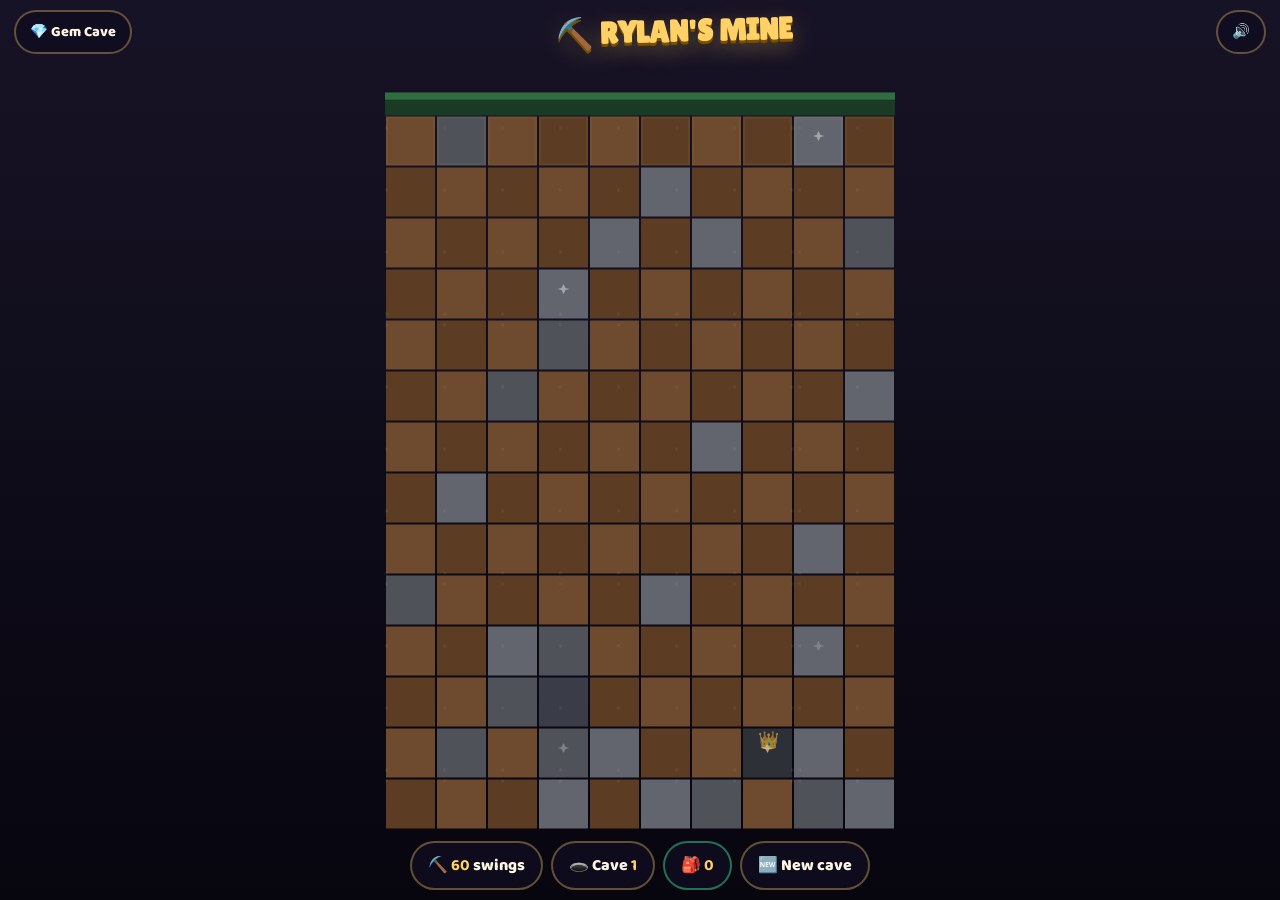
<file: mine.html>
<!DOCTYPE html>
<html lang="en">
<head>
  <meta charset="UTF-8">
  <meta name="viewport" content="width=device-width, initial-scale=1.0, maximum-scale=1.0, user-scalable=no">
  <title>Rylan's Mine — Dig for Treasure!</title>
  <meta name="description" content="Tap-to-dig mining game: procedural caves full of real gemstones from Rylan's Gem Cave.">
  <link rel="icon" href="data:image/svg+xml,%3Csvg xmlns='http://www.w3.org/2000/svg' viewBox='0 0 100 100'%3E%3Ctext y='80' font-size='80'%3E⛏️%3C/text%3E%3C/svg%3E">
  <link rel="preconnect" href="https://fonts.googleapis.com">
  <link rel="preconnect" href="https://fonts.gstatic.com" crossorigin>
  <link href="https://fonts.googleapis.com/css2?family=Lilita+One&family=Baloo+2:wght@500;600;700;800&display=swap" rel="stylesheet">
  <link rel="stylesheet" href="mine.css">
</head>
<body>
  <canvas id="mine"></canvas>

  <header class="mine-top">
    <a class="pill" href="./">💎 Gem Cave</a>
    <h1>⛏️ RYLAN'S MINE</h1>
    <button class="pill" id="muteBtn">🔊</button>
  </header>

  <div class="hud">
    <div class="pill">⛏️ <b id="swings">60</b> swings</div>
    <div class="pill">🕳️ Cave <b id="caveNum">1</b></div>
    <button class="pill" id="bagBtn">🎒 <b id="bagCount">0</b></button>
    <button class="pill" id="newCaveBtn">🆕 New cave</button>
  </div>

  <div id="toast"></div>
  <div id="overlay"></div>

  <script type="module" src="mine.js"></script>
</body>
</html>
</file>
<file: mine.css>
:root {
  --gem: #3dd68c;
  --ink: #fdf6e3;
  --gold: #ffd166;
  --card-bg: rgba(16, 13, 32, 0.85);
}

* { margin: 0; padding: 0; box-sizing: border-box; }

html, body {
  height: 100%;
  overflow: hidden;
  background: #0b0916;
  font-family: 'Baloo 2', sans-serif;
  color: var(--ink);
  -webkit-tap-highlight-color: transparent;
  touch-action: manipulation;
}

#mine {
  position: fixed;
  inset: 0;
  display: block;
  touch-action: none;
}

.mine-top {
  position: fixed;
  top: 0;
  left: 0;
  right: 0;
  z-index: 10;
  display: flex;
  align-items: center;
  justify-content: space-between;
  gap: 8px;
  padding: 10px 14px;
  pointer-events: none;
}
.mine-top > * { pointer-events: auto; }

.mine-top h1 {
  font-family: 'Lilita One', cursive;
  font-size: clamp(1.2rem, 4vw, 1.9rem);
  color: var(--gold);
  text-shadow: 0 3px 0 #7a4f00, 0 8px 24px rgba(255, 209, 102, 0.35);
  transform: rotate(-1.5deg);
}

.pill {
  font-family: 'Baloo 2', sans-serif;
  font-weight: 800;
  font-size: 0.9rem;
  color: var(--ink);
  background: rgba(16, 13, 32, 0.8);
  border: 2px solid rgba(255, 209, 102, 0.35);
  border-radius: 999px;
  padding: 8px 14px;
  text-decoration: none;
  cursor: pointer;
}
.pill:active { transform: scale(0.94); }

.hud {
  position: fixed;
  bottom: 10px;
  left: 0;
  right: 0;
  z-index: 10;
  display: flex;
  justify-content: center;
  flex-wrap: wrap;
  gap: 8px;
  padding: 0 10px;
}

.hud .pill { font-size: 1rem; padding: 10px 16px; }
.hud .pill b { color: var(--gold); }
#bagBtn { border-color: rgba(61, 214, 140, 0.5); }

#toast {
  position: fixed;
  top: 18%;
  left: 50%;
  transform: translateX(-50%) scale(0);
  z-index: 20;
  font-family: 'Lilita One', cursive;
  font-size: clamp(1.2rem, 4.5vw, 2rem);
  color: var(--ink);
  background: var(--card-bg);
  border: 3px solid var(--gem);
  border-radius: 999px;
  padding: 12px 26px;
  white-space: nowrap;
  pointer-events: none;
  box-shadow: 0 0 40px color-mix(in srgb, var(--gem) 40%, transparent);
}
#toast.show { animation: toastPop 1.8s cubic-bezier(0.34, 1.56, 0.64, 1) both; }
@keyframes toastPop {
  0% { transform: translateX(-50%) scale(0); }
  14% { transform: translateX(-50%) scale(1); }
  82% { transform: translateX(-50%) scale(1); opacity: 1; }
  100% { transform: translateX(-50%) scale(0.85); opacity: 0; }
}

/* ---------------- overlay (recap + treasure box) ---------------- */
#overlay {
  position: fixed;
  inset: 0;
  z-index: 30;
  display: none;
  align-items: center;
  justify-content: center;
  background: rgba(5, 4, 12, 0.75);
  backdrop-filter: blur(8px);
  -webkit-backdrop-filter: blur(8px);
  padding: 16px;
}
#overlay.show { display: flex; }

.panel {
  background: var(--card-bg);
  border: 3px solid var(--gold);
  border-radius: 26px;
  padding: 22px;
  width: min(440px, 94vw);
  max-height: 86vh;
  overflow-y: auto;
  text-align: center;
  animation: toastPopIn 0.5s cubic-bezier(0.34, 1.56, 0.64, 1) both;
}
@keyframes toastPopIn { from { transform: scale(0.7); opacity: 0; } to { transform: scale(1); opacity: 1; } }

.panel h2 {
  font-family: 'Lilita One', cursive;
  font-size: 1.6rem;
  color: var(--gold);
  margin-bottom: 6px;
}
.panel p { font-weight: 600; margin-bottom: 12px; color: rgba(253, 246, 227, 0.8); }

.loot-grid {
  display: grid;
  grid-template-columns: repeat(auto-fill, minmax(86px, 1fr));
  gap: 8px;
  margin: 12px 0 16px;
}

.loot-item {
  background: rgba(255, 255, 255, 0.06);
  border: 1.5px solid rgba(255, 255, 255, 0.12);
  border-radius: 16px;
  padding: 10px 6px;
  cursor: pointer;
  text-decoration: none;
  color: var(--ink);
}
.loot-item:active { transform: scale(0.95); }
.loot-item .le { font-size: 1.6rem; display: block; }
.loot-item .ln { font-size: 0.68rem; font-weight: 800; display: block; line-height: 1.15; margin-top: 3px; }
.loot-item .lc { font-size: 0.66rem; font-weight: 700; color: var(--gold); }
.loot-item.rare-find { border-color: var(--gold); box-shadow: 0 0 14px rgba(255, 209, 102, 0.35); }

.big-btn {
  font-family: 'Lilita One', cursive;
  font-size: 1.15rem;
  width: 100%;
  padding: 14px;
  border: none;
  border-radius: 999px;
  cursor: pointer;
  color: #3b2400;
  background: linear-gradient(180deg, #ffe29a, var(--gold) 55%, #e8a93d);
  box-shadow: 0 5px 0 #9c6b12, 0 12px 24px rgba(255, 209, 102, 0.25);
  margin-top: 4px;
}
.big-btn:active { transform: translateY(4px); box-shadow: 0 1px 0 #9c6b12; }

.small-btn {
  font-family: 'Baloo 2', sans-serif;
  font-weight: 800;
  font-size: 0.85rem;
  background: none;
  border: none;
  color: rgba(253, 246, 227, 0.6);
  margin-top: 12px;
  cursor: pointer;
  text-decoration: underline;
}
</file>
